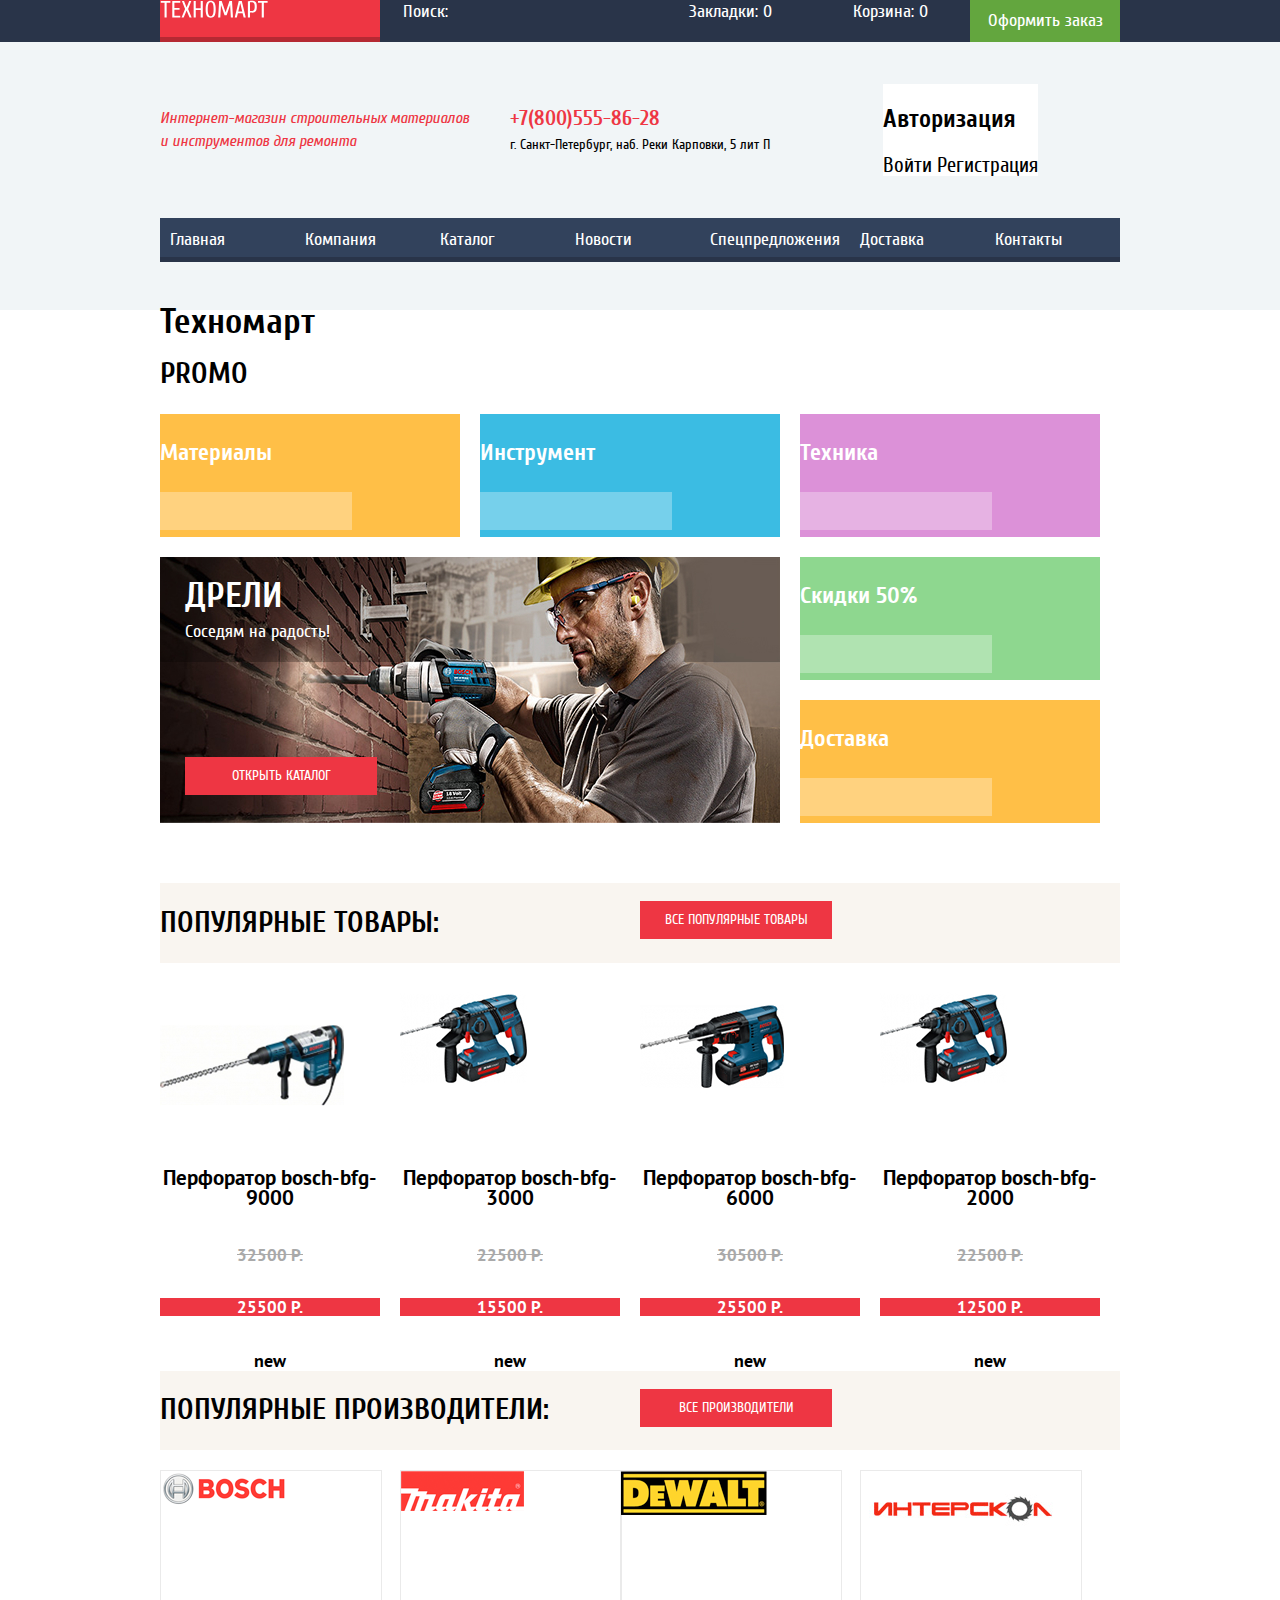
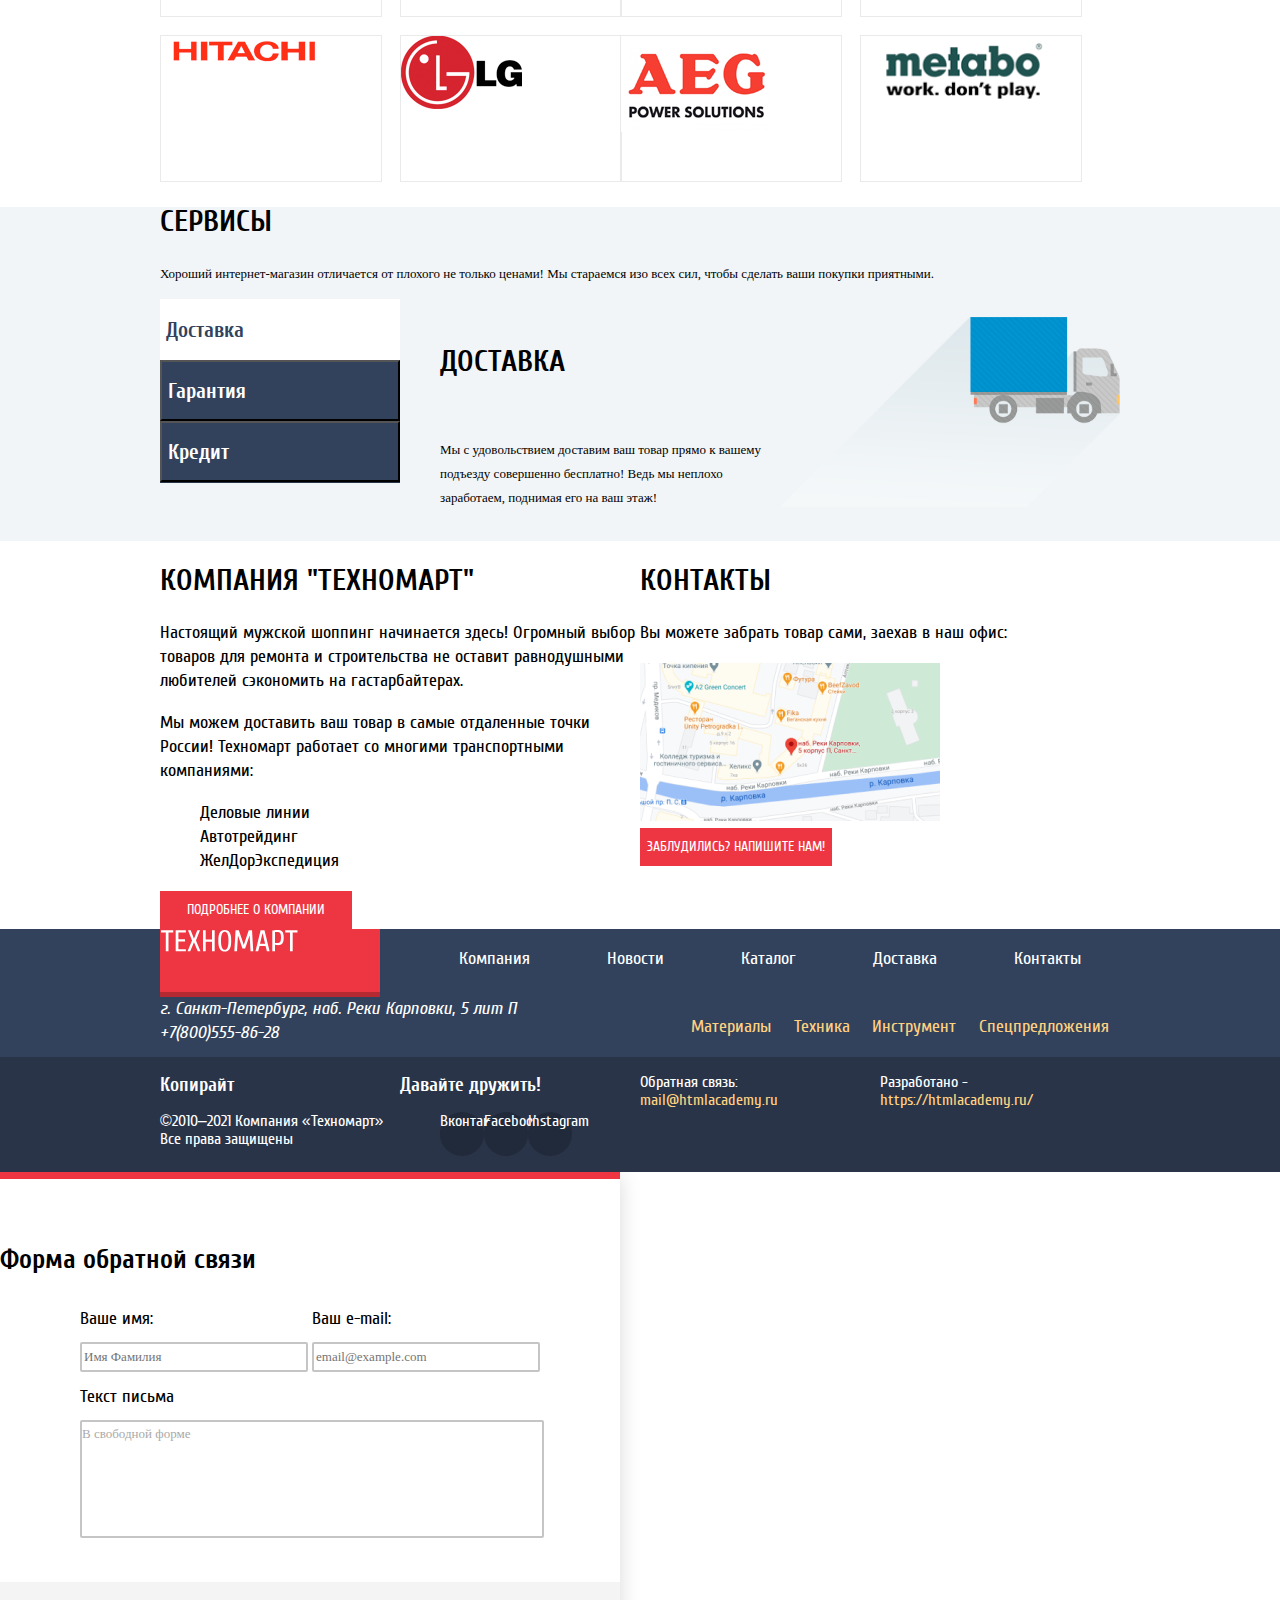
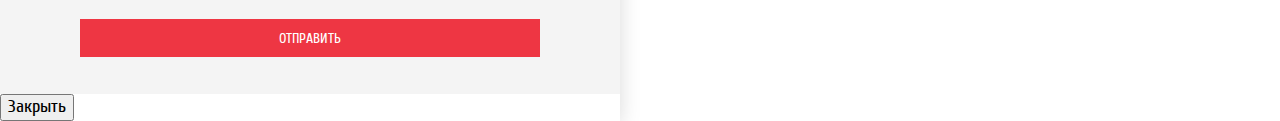
<file: index.html>
<!DOCTYPE html>
<html class="page" lang="ru">

<head>
   <meta charset="utf-8">
   <title>HTML Academy: Техномарт</title>
   <link rel="icon" href="favicon.ico">
   <link href="css/normalize/normalize.css" rel="stylesheet">
   <link href="css/style.css" rel="stylesheet">
</head>

<body>
   <div class="page-body">
      <header class="main-header">
         <div class="main-header-top">
            <div class="container">
               <div class="header-top-grid">
                  <a class="main-header-logo">
                     <img src="img/logo-technomart.svg" width="108" height="18" alt="Логотип техномарта">
                  </a>
                  <form class="main-header-search" action="https://echo.htmlacademy.ru" method="get">
                     <label for="search-field">Поиск:</label>
                     <input class="form-search-field" id="search-field" type="search" name="search">
                  </form>
                  <div class="bookmarks">
                     Закладки: <span>0</span>
                  </div>
                  <div class="basket">
                     Корзина: <span>0</span>
                  </div>
                  <div class="place-order">
                     <a href="blank.html">Оформить заказ</a>
                  </div>
               </div>
            </div>
         </div>
         <div class="main-header-wrapper">
            <div class="container middle-rows">
               <div class="header-middle-grid">
                  <p class="main-header-description">
                     Интернет-магазин строительных материалов и инструментов для ремонта
                  </p>
                  <div class="header-block">
                     <div>
                        <a class="header-telephone" href="tel:+7(800)555-86-28">+7(800)555-86-28</a>
                     </div>
                     <address class="header-adress">г. Санкт-Петербург, наб. Реки Карповки, 5 лит П</address>
                  </div>
                  <section class="header-authorization">
                     <h3>Авторизация</h3>
                     <a class="sign-in" href="blank.html">Войти</a>
                     <a class="sing-up" href="blank.html">Регистрация</a>
                  </section>
               </div>
               <nav class="main-navigation">
                  <ul class="site-navigation">
                     <li><a>Главная</a></li>
                     <li><a href="blank.html">Компания</a></li>
                     <li><a href="catalog.html">Каталог</a></li>
                     <li><a href="blank.html">Новости</a></li>
                     <li><a href="blank.html">Спецпредложения</a></li>
                     <li><a href="blank.html">Доставка</a></li>
                     <li><a href="blank.html">Контакты</a></li>
                  </ul>
               </nav>
            </div>
         </div>
      </header>
      <main>
         <h1 class="container">Техномарт</h1>
         <section class="promo container">
            <h2>Promo</h2>
            <div class="promo-grid">
               <div class="promo-materials">
                  <h3>Материалы</h3>
                  <div class="button promo-button"><a href="blank.html">На любой вкус</a></div>
                  <p>new</p>
               </div>
               <div class="promo-tools">
                  <h3>Инструмент</h3>
                  <div class="button promo-button"><a href="blank.html">На все случаи</a></div>
                  <p>new</p>
               </div>
               <div class="promo-technic">
                  <h3>Техника</h3>
                  <div class="button promo-button"><a href="blank.html">Для стройки</a></div>
                  <p>new</p>
               </div>
               <div class="promo-discount">
                  <h3>Скидки 50%</h3>
                  <div class="button promo-button"><a href="blank.html">На 350 товаров</a></div>
                  <p>new</p>
               </div>
               <div class="promo-delivery">
                  <h3>Доставка</h3>
                  <div class="button promo-button"><a href="blank.html">Бесплатно</a></div>
                  <p>new</p>
               </div>
               <section class="slider">
                  <h2>Слайдер</h2>
                  <ul class="slider-list">
                     <li class="slider-item slider-hidden">
                        <h3>Перфораторы</h3>
                        <p>Настоящие мужские игрушки</p>
                        <img src="img/index-slider/slider-perforator.jpg" width="620" height="266"
                           alt="Рабочий сверлит стену перфоратором">
                     </li>
                     <li class="slider-item">
                        <h3>Дрели</h3>
                        <p>Соседям на радость!</p>
                        <img src="img/index-slider/slider-drill.jpg" width="620" height="266"
                           alt="Рабочий сверлит стену дрелью">
                     </li>
                  </ul>
                  <p>
                     <a class="button button-slider" href="catalog.html">Открыть каталог</a>
                  </p>
               </section>
            </div>
         </section>
         <section class="popular-products container">
            <div class="header-popular">
               <h2>Популярные товары:</h2>
               <p>
                  <a class="button" href="blank.html">Все популярные товары</a>
               </p>
            </div>
            <ul class="popular-products-list">
               <li class="product-list-item">
                  <img src="img/cards/bosch-bfg-9000.jpg" width="184" height="164" alt="Фото bosch-bfg-9000">
                  <a href="blank.html">
                     <h3>Перфоратор bosch-bfg-9000</h3>
                  </a>
                  <p class="item-full-price">32500 P.</p>
                  <p class="item-discount-price">25500 P.</p>
                  <p>new</p>
                  <div class="card-hidden">
                     <button class="button button-buy" type="button">Купить</button>
                     <button class="button button-bookmarks" type="button">В закладки</button>
                  </div>
               </li>
               <li class="product-list-item">
                  <img src="img/cards/bosch-bfg-3000.jpg" width="127" height="112" alt="Фото bosch-bfg-3000">
                  <a href="blank.html">
                     <h3>Перфоратор bosch-bfg-3000</h3>
                  </a>
                  <p class="item-full-price">22500 P.</p>
                  <p class="item-discount-price">15500 P.</p>
                  <p>new</p>
                  <div class="card-hidden">
                     <button class="button button-buy" type="button">Купить</button>
                     <button class="button button-bookmarks" type="button">В закладки</button>
                  </div>
               </li>
               <li class="product-list-item">
                  <img src="img/cards/bosch-bfg-6000.jpg" width="144" height="128" alt="Фото bosch-bfg-6000">
                  <a href="blank.html">
                     <h3>Перфоратор bosch-bfg-6000</h3>
                  </a>
                  <p class="item-full-price">30500 P.</p>
                  <p class="item-discount-price">25500 P.</p>
                  <p>new</p>
                  <div class="card-hidden">
                     <button class="button button-buy" type="button">Купить</button>
                     <button class="button button-bookmarks" type="button">В закладки</button>
                  </div>
               </li>
               <li class="product-list-item">
                  <img src="img/cards/bosch-bfg-2000.jpg" width="127" height="112" alt="Фото bosch-bfg-2000">
                  <a href="blank.html">
                     <h3>Перфоратор bosch-bfg-2000</h3>
                  </a>
                  <p class="item-full-price">22500 P.</p>
                  <p class="item-discount-price">12500 P.</p>
                  <p>new</p>
                  <div class="card-hidden">
                     <button class="button button-buy" type="button">Купить</button>
                     <button class="button button-bookmarks" type="button">В закладки</button>
                  </div>
               </li>
            </ul>
         </section>
         <section class="popular-manufacturer container">
            <div class="header-popular">
               <h2>Популярные производители:</h2>
               <p>
                  <a class="button" href="blank.html">Все производители</a>
               </p>
            </div>
            <ul class="popular-manufacturer-list">
               <li class="manufacturer-list-item">
                  <a href="blank.html">
                     <img src="img/brands-logo/bosch.png" width="126" height="37" alt="Логотип Bosch">
                  </a>
               </li>
               <li class="manufacturer-list-item">
                  <a href="blank.html">
                     <img src="img/brands-logo/Makita.png" width="123" height="40" alt="Логотип Makita">
                  </a>
               </li>
               <li class="manufacturer-list-item">
                  <a href="blank.html">
                     <img src="img/brands-logo/DeWALT.png" width="146" height="44" alt="Логотип Dewalt">
                  </a>
               </li>
               <li class="manufacturer-list-item">
                  <a href="blank.html">
                     <img src="img/brands-logo/interskol.png" width="200" height="76" alt="Логотип Интерскол">
                  </a>
               </li>
               <li class="manufacturer-list-item">
                  <a href="blank.html">
                     <img src="img/brands-logo/Hitachi.png" width="169" height="31" alt="Логотип Hitachi">
                  </a>
               </li>
               <li class="manufacturer-list-item">
                  <a href="blank.html">
                     <img src="img/brands-logo/LG.png" width="121" height="73" alt="Логотип LG">
                  </a>
               </li>
               <li class="manufacturer-list-item">
                  <a href="blank.html">
                     <img src="img/brands-logo/AEG.png" width="151" height="98" alt="Логотип AEG">
                  </a>
               </li>
               <li class="manufacturer-list-item">
                  <a href="blank.html">
                     <img src="img/brands-logo/Metabo.png" width="206" height="73" alt="Логотип Metabo">
                  </a>
               </li>
            </ul>
         </section>
         <section class="services">
            <div class="container">
               <h2>Сервисы</h2>
               <p>Хороший интернет-магазин отличается от плохого не только ценами! Мы стараемся изо всех сил, чтобы сделать
                  ваши покупки приятными.</p>
               <div class="services-menu-grid">
                  <ul class="services-menu">
                     <li class="services-menu-item menu-item-active"><button>Доставка</button></li>
                     <li class="services-menu-item"><button>Гарантия</button></li>
                     <li class="services-menu-item"><button>Кредит</button></li>
                  </ul>
                  <ul class="services-list">
                     <li class="services-list-item service-active">
                        <div class="list-item-grid">
                           <h3>Доставка</h3>
                           <p>Мы с удовольствием доставим ваш товар прямо к вашему подъезду совершенно бесплатно! Ведь мы неплохо
                              заработаем, поднимая его на ваш этаж!</p>
                        </div>
                        <img src="img/services/delivery.png" alt="service-delivery">
                     </li>
                     <li class="services-list-item">
                        <div class="list-item-grid">
                           <h3>Гарантия</h3>
                           <p>Если купленный у нас товар поломается или заискрит, а также в случае пожара, спровоцированного его
                              возгоранием, вы всегда можете быть уверены в нашей гарантии. Мы обменяем сгоревший товар на новый. Дом
                              уж восстановите как-нибудь сами.</p>
                        </div>
                        <img src="img/services/guarantee.png" alt="service-guarantee">
                     </li>
                     <li class="services-list-item">
                        <div class="list-item-grid">
                           <h3>Кредит</h3>
                           <p>Залезть в долговую яму стало проще! Кредитные консультанты придут вам на помощь.</p>
                           <button type="button">Отправить заявку</button>
                        </div>
                        <img src="img/services/credit.png" alt="service-credit">
                     </li>
                  </ul>
               </div>
            </div>
         </section>
         <div class="index-columns container">
            <section class="about-company">
               <h2>Компания "Техномарт"</h2>
               <p>
                  Настоящий мужской шоппинг начинается здесь! Огромный выбор товаров для ремонта и строительства не оставит
                  равнодушными любителей сэкономить на гастарбайтерах.
               </p>
               <p>
                  Мы можем доставить ваш товар в самые отдаленные точки России! Техномарт работает со многими транспортными
                  компаниями:
               </p>
               <ul class="transport-list">
                  <li class="transport-list-item">Деловые линии</li>
                  <li class="transport-list-item">Автотрейдинг</li>
                  <li class="transport-list-item">ЖелДорЭкспедиция</li>
               </ul>
               <div>
                  <a class="button button-about" href="blank.html">Подробнее о компании</a>
               </div>
            </section>
            <section class="contacts">
               <h2>Контакты</h2>
               <p>
                  Вы можете забрать товар сами,
                  заехав в наш офис:
               </p>
               <a href="">
                  <img src="img/map.png" width="300" height="158" alt="Наш офис на карте">
               </a>
               <div>
                  <a class="button button-notify-us" href="blank.html">Заблудились? Напишите нам!</a>
               </div>
            </section>
         </div>
      </main>
      <footer class="main-footer">
         <div class="footer-top">
            <div class="footer-row-1 container">
               <a class="footer-main-logo">
                  <img src="img/logo-technomart-footer.svg" width="138" height="23" alt="Логотип техномарта">
               </a>
               <ul class="footer-navigation list-top">
                  <li><a href="blank.html">Компания</a></li>
                  <li><a href="blank.html">Новости</a></li>
                  <li><a href="catalog.html">Каталог</a></li>
                  <li><a href="blank.html">Доставка</a></li>
                  <li><a href="blank.html">Контакты</a></li>
               </ul>
            </div>
            <div class="footer-row-2 container">
               <address>
                  г. Санкт-Петербург, наб. Реки Карповки, 5 лит П<br>
                  <a href="tel:+7(800)555-86-28">+7(800)555-86-28</a>
               </address>
               <ul class="footer-navigation list-bottom">
                  <li><a href="blank.html">Материалы</a></li>
                  <li><a href="blank.html">Техника</a></li>
                  <li><a href="blank.html">Инструмент</a></li>
                  <li><a href="blank.html">Спецпредложения</a></li>
               </ul>
            </div>
         </div>
         <div class="footer-wrapper">
            <div class="footer-bottom container">
               <section class="copyright">
                  <h3>Копирайт</h3>
                  <p>
                     ©2010–2021 Компания «Техномарт» Все права защищены
                  </p>
               </section>
               <section class="footer-social">
                  <h3>Давайте дружить!</h3>
                  <ul class="social-list">
                     <li>
                        <a class="social-button" href="https://vk.com/htmlacademy" target="_blank">Вконтакте</a>
                     </li>
                     <li>
                        <a class="social-button" href="https://www.facebook.com/htmlacademy/" target="_blank">Facebook</a>
                     </li>
                     <li>
                        <a class="social-button" href="https://www.instagram.com/htmlacademy" target="_blank">Instagram</a>
                     </li>
                  </ul>
               </section>
               <p class="footer-feedback">
                  Обратная связь:<br>
                  <a href="mailto:mail@htmlacademy.ru">mail@htmlacademy.ru</a>
               </p>
               <p class="footer-developed">
                  Разработано -<br>
                  <a href="https://htmlacademy.ru/intensive/htmlcss" target="_blank">https://htmlacademy.ru/</a>
               </p>
            </div>
         </div>
      </footer>
   </div>
   <section class="modal">
      <h2 class="visually-hidden">Форма обратной связи</h2>
      <form action="https://echo.htmlacademy.ru" method="post" class="modal-form">
         <div class="form-top-wrapper">
            <p>
               <label for="name-field">Ваше имя:</label>
               <input id="name-field" type="text" name="name" placeholder="Имя Фамилия">
            </p>
            <p>
               <label for="email-field">Ваш e-mail:</label>
               <input id="email-field" type="text" name="email" placeholder="email@example.com">
            </p>
            <p>
               <label for="letter-field">Текст письма</label>
               <textarea id="letter-field" name="letter">В свободной форме</textarea>
            </p>
         </div>
         <div class="form-bottom-wrapper">
            <p><input type="submit" value="Отправить" class="button"></p>
         </div>
      </form>
      <button type="button">Закрыть</button>
   </section>
</body>

</html>
</file>
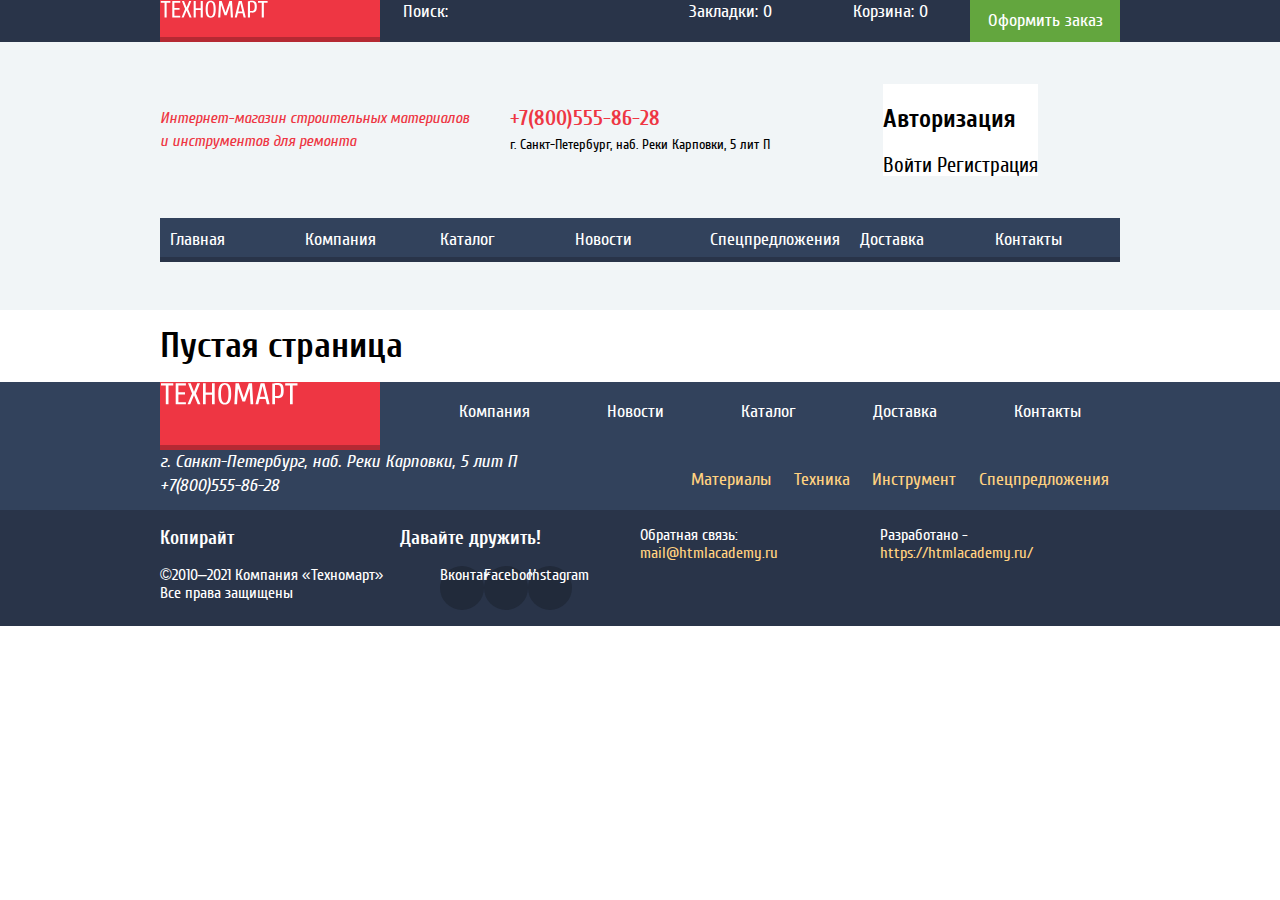
<file: blank.html>
<!DOCTYPE html>
<html lang="ru">

<head>
   <meta charset="utf-8">
   <title>HTML Academy: Техномарт</title>
   <link rel="icon" href="favicon.ico">
   <link href="css/normalize/normalize.css" rel="stylesheet">
   <link href="css/style.css" rel="stylesheet">
</head>

<body class="page-body">
   <header class="main-header">
      <div class="main-header-top">
         <div class="container">
            <div class="header-top-grid">
               <a class="main-header-logo">
                  <img src="img/logo-technomart.svg" width="108" height="18" alt="Логотип техномарта">
               </a>
               <form class="main-header-search" action="https://echo.htmlacademy.ru" method="get">
                  <label for="search-field">Поиск:</label>
                  <input class="form-search-field" id="search-field" type="search" name="search">
               </form>
               <div class="bookmarks">
                  Закладки: <span>0</span>
               </div>
               <div class="basket">
                  Корзина: <span>0</span>
               </div>
               <div class="place-order">
                  <a href="blank.html">Оформить заказ</a>
               </div>
            </div>
         </div>
      </div>
      <div class="main-header-wrapper">
         <div class="container middle-rows">
            <div class="header-middle-grid">
               <p class="main-header-description">
                  Интернет-магазин строительных материалов и инструментов для ремонта
               </p>
               <div class="header-block">
                  <div>
                     <a class="header-telephone" href="tel:+7(800)555-86-28">+7(800)555-86-28</a>
                  </div>
                  <address class="header-adress">г. Санкт-Петербург, наб. Реки Карповки, 5 лит П</address>
               </div>
               <section class="header-authorization">
                  <h3>Авторизация</h3>
                  <a class="sign-in" href="blank.html">Войти</a>
                  <a class="sing-up" href="blank.html">Регистрация</a>
               </section>
            </div>
            <nav class="main-navigation">
               <ul class="site-navigation">
                  <li><a>Главная</a></li>
                  <li><a href="blank.html">Компания</a></li>
                  <li><a href="catalog.html">Каталог</a></li>
                  <li><a href="blank.html">Новости</a></li>
                  <li><a href="blank.html">Спецпредложения</a></li>
                  <li><a href="blank.html">Доставка</a></li>
                  <li><a href="blank.html">Контакты</a></li>
               </ul>
            </nav>
         </div>
      </div>
   </header>
   <main class="container">
      <h1>Пустая страница</h1>
   </main>
   <footer class="main-footer">
      <div class="footer-top">
         <div class="footer-row-1 container">
            <a class="footer-main-logo">
               <img src="img/logo-technomart-footer.svg" width="138" height="23" alt="Логотип техномарта">
            </a>
            <ul class="footer-navigation list-top">
               <li><a href="blank.html">Компания</a></li>
               <li><a href="blank.html">Новости</a></li>
               <li><a href="catalog.html">Каталог</a></li>
               <li><a href="blank.html">Доставка</a></li>
               <li><a href="blank.html">Контакты</a></li>
            </ul>
         </div>
         <div class="footer-row-2 container">
            <address>
               г. Санкт-Петербург, наб. Реки Карповки, 5 лит П<br>
               <a href="tel:+7(800)555-86-28">+7(800)555-86-28</a>
            </address>
            <ul class="footer-navigation list-bottom">
               <li><a href="blank.html">Материалы</a></li>
               <li><a href="blank.html">Техника</a></li>
               <li><a href="blank.html">Инструмент</a></li>
               <li><a href="blank.html">Спецпредложения</a></li>
            </ul>
         </div>
      </div>
      <div class="footer-wrapper">
         <div class="footer-bottom container">
            <section class="copyright">
               <h3>Копирайт</h3>
               <p>
                  ©2010–2021 Компания «Техномарт» Все права защищены
               </p>
            </section>
            <section class="footer-social">
               <h3>Давайте дружить!</h3>
               <ul class="social-list">
                  <li>
                     <a class="social-button" href="https://vk.com/htmlacademy" target="_blank">Вконтакте</a>
                  </li>
                  <li>
                     <a class="social-button" href="https://www.facebook.com/htmlacademy/" target="_blank">Facebook</a>
                  </li>
                  <li>
                     <a class="social-button" href="https://www.instagram.com/htmlacademy" target="_blank">Instagram</a>
                  </li>
               </ul>
            </section>
            <p class="footer-feedback">
               Обратная связь:<br>
               <a href="mailto:mail@htmlacademy.ru">mail@htmlacademy.ru</a>
            </p>
            <p class="footer-developed">
               Разработано -<br>
               <a href="https://htmlacademy.ru/intensive/htmlcss" target="_blank">https://htmlacademy.ru/</a>
            </p>
         </div>
      </div>
   </footer>
</body>

</html>
</file>
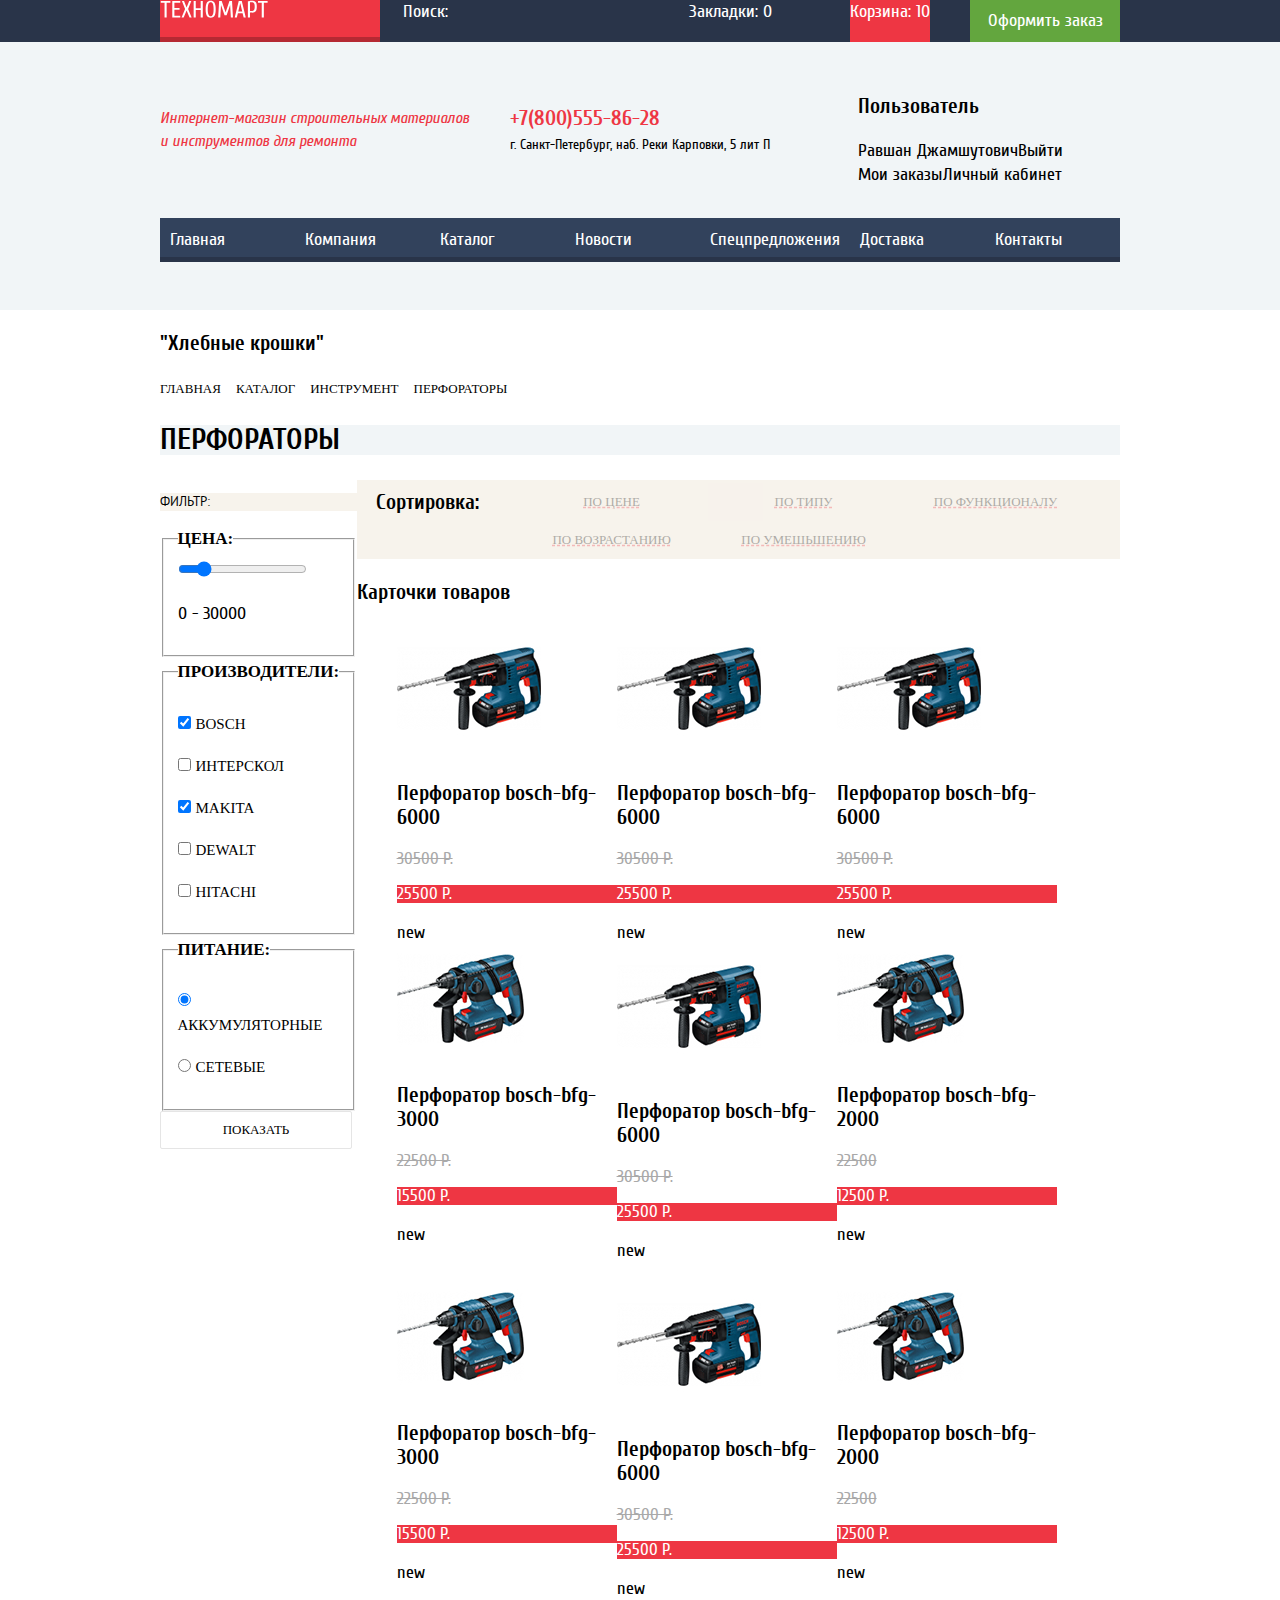
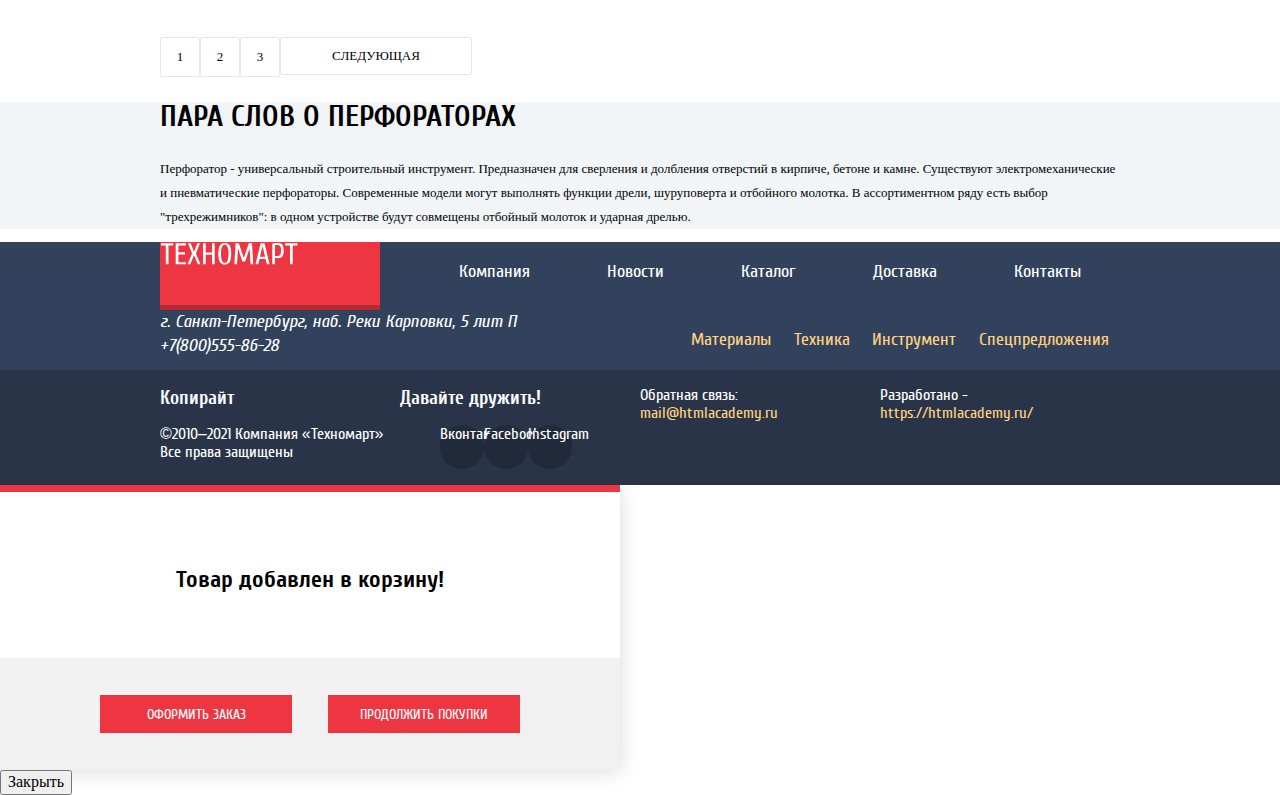
<file: catalog.html>
<!Doctype html>
<html class="page" lang="ru">

<head>
   <meta charset="utf-8">
   <title>HTML Academy: Техномарт, каталог</title>
   <link rel="icon" href="favicon.ico">
   <link href="css/normalize/normalize.css" rel="stylesheet">
   <link href="css/style.css" rel="stylesheet">
</head>

<body>
   <div class="page-body">
      <header class="main-header">
         <div class="main-header-top">
            <div class="container">
               <div class="header-top-grid">
                  <a class="main-header-logo" href="index.html">
                     <img src="img/logo-technomart.svg" width="108" height="18" alt="Логотип техномарта">
                  </a>
                  <form class="main-header-search" action="https://echo.htmlacademy.ru" method="get">
                     <label for="search-field">Поиск:</label>
                     <input class="form-search-field" id="search-field" type="search" name="search">
                  </form>
                  <div class="bookmarks">
                     Закладки: <span>0</span>
                  </div>
                  <div class="basket catalog-basket">
                     Корзина: <span>10</span>
                  </div>
                  <div class="place-order">
                     <a href="blank.html">Оформить заказ</a>
                  </div>
               </div>
            </div>
         </div>
         <div class="main-header-wrapper">
            <div class="container middle-rows">
               <div class="header-middle-grid">
                  <p class="main-header-description">
                     Интернет-магазин строительных материалов и инструментов для ремонта
                  </p>
                  <div class="header-block">
                     <div>
                        <a class="header-telephone" href="tel:+7(800)555-86-28">+7(800)555-86-28</a>
                     </div>
                     <address class="header-adress">г. Санкт-Петербург, наб. Реки Карповки, 5 лит П</address>
                  </div>
                  <section class="user-info">
                     <h3>Пользователь</h3>
                     <div class="header-user-block">
                        <div class="user-name">Равшан Джамшутович</div>
                        <a class="user-logout" href="blank.html">Выйти</a>
                     </div>
                     <ul class="user-link-list">
                        <li ><a href="blank.html">Мои заказы</a></li>
                        <li><a href="blank.html">Личный кабинет</a></li>
                     </ul>
                  </section>
               </div>
               <nav class="main-navigation">
                  <ul class="site-navigation">
                     <li><a href="index.html">Главная</a></li>
                     <li><a href="blank.html">Компания</a></li>
                     <li><a>Каталог</a></li>
                     <li><a href="blank.html">Новости</a></li>
                     <li><a href="blank.html">Спецпредложения</a></li>
                     <li><a href="blank.html">Доставка</a></li>
                     <li><a href="blank.html">Контакты</a></li>
                  </ul>
               </nav>
            </div>
         </div>
      </header>
      <main>
         <section class="breadcrumbs container">
            <h3>"Хлебные крошки"</h3>
            <ul class="breadcrumbs-list">
               <li><a href="index.html">Главная</a></li>
               <li><a>Каталог</a></li>
               <li><a href="blank.html">Инструмент</a></li>
               <li><a href="blank.html">Перфораторы</a></li>
            </ul>
         </section>
         <div class="catalog-category container">
            <h2>Перфораторы</h2>
         </div>
         <div class="catalog-columns container">
            <div class="catalog-column-right">
               <section class="catalog-sorting">
                  <h3>Сортировка:</h3>
                  <ul class="sorting-list">
                     <li>
                        <button class="button sorting-button" type="button">По цене</button>
                     </li>
                     <li>
                        <button class="button sorting-button" type="button">По типу</button>
                     </li>
                     <li>
                        <button class="button sorting-button" type="button">По функционалу</button>
                     </li>
                     <li>
                        <button class="button sorting-button" type="button">По возрастанию</button>
                     </li>
                     <li>
                        <button class="button sorting-button" type="button">По умешьшению</button>
                     </li>
                  </ul>
               </section>
               <section class="catalog-cards">
                  <h3>Карточки товаров</h3>
                  <ul class="cards-list">
                     <li class="cards-item">
                        <img src="img/cards/bosch-bfg-6000.jpg" width="144" height="128" alt="Фото bosch-bfg-6000">
                        <a href="blank.html">
                           <h3>Перфоратор bosch-bfg-6000</h3>
                        </a>
                        <p class="item-full-price">30500 P.</p>
                        <p class="item-discount-price">25500 P.</p>
                        <p>new</p>
                        <div class="card-hidden">
                           <button class="button button-buy" type="button">Купить</button>
                           <button class="button button-bookmarks" type="button">В закладки</button>
                        </div>
                     </li>
                     <li class="cards-item">
                        <img src="img/cards/bosch-bfg-6000.jpg" width="144" height="128" alt="Фото bosch-bfg-6000">
                        <a href="blank.html">
                           <h3>Перфоратор bosch-bfg-6000</h3>
                        </a>
                        <p class="item-full-price">30500 P.</p>
                        <p class="item-discount-price">25500 P.</p>
                        <p>new</p>
                        <div class="card-hidden">
                           <button class="button button-buy" type="button">Купить</button>
                           <button class="button button-bookmarks" type="button">В закладки</button>
                        </div>
                     </li>
                     <li class="cards-item">
                        <img src="img/cards/bosch-bfg-6000.jpg" width="144" height="128" alt="Фото bosch-bfg-6000">
                        <a href="blank.html">
                           <h3>Перфоратор bosch-bfg-6000</h3>
                        </a>
                        <p class="item-full-price">30500 P.</p>
                        <p class="item-discount-price">25500 P.</p>
                        <p>new</p>
                        <div class="card-hidden">
                           <button class="button button-buy" type="button">Купить</button>
                           <button class="button button-bookmarks" type="button">В закладки</button>
                        </div>
                     </li>
                     <li class="cards-item">
                        <img src="img/cards/bosch-bfg-3000.jpg" width="127" height="112" alt="Фото bosch-bfg-3000">
                        <a href="blank.html">
                           <h3>Перфоратор bosch-bfg-3000</h3>
                        </a>
                        <p class="item-full-price">22500 P.</p>
                        <p class="item-discount-price">15500 P.</p>
                        <p>new</p>
                        <div class="card-hidden">
                           <button class="button button-buy" type="button">Купить</button>
                           <button class="button button-bookmarks" type="button">В закладки</button>
                        </div>
                     </li>
                     <li class="cards-item">
                        <img src="img/cards/bosch-bfg-6000.jpg" width="144" height="128" alt="Фото bosch-bfg-6000">
                        <a href="blank.html">
                           <h3>Перфоратор bosch-bfg-6000</h3>
                        </a>
                        <p class="item-full-price">30500 P.</p>
                        <p class="item-discount-price">25500 P.</p>
                        <p>new</p>
                        <div class="card-hidden">
                           <button class="button button-buy" type="button">Купить</button>
                           <button class="button button-bookmarks" type="button">В закладки</button>
                        </div>
                     </li>
                     <li class="cards-item">
                        <img src="img/cards/bosch-bfg-2000.jpg" width="127" height="112" alt="Фото bosch-bfg-2000">
                        <a href="blank.html">
                           <h3>Перфоратор bosch-bfg-2000</h3>
                        </a>
                        <p class="item-full-price">22500</p>
                        <p class="item-discount-price">12500 P.</p>
                        <p>new</p>
                        <div class="card-hidden">
                           <button class="button button-buy" type="button">Купить</button>
                           <button class="button button-bookmarks" type="button">В закладки</button>
                        </div>
                     </li>
                     <li class="cards-item">
                        <img src="img/cards/bosch-bfg-3000.jpg" width="127" height="112" alt="Фото bosch-bfg-3000">
                        <a href="blank.html">
                           <h3>Перфоратор bosch-bfg-3000</h3>
                        </a>
                        <p class="item-full-price">22500 P.</p>
                        <p class="item-discount-price">15500 P.</p>
                        <p>new</p>
                        <div class="card-hidden">
                           <button class="button button-buy" type="button">Купить</button>
                           <button class="button button-bookmarks" type="button">В закладки</button>
                        </div>
                     </li>
                     <li class="cards-item">
                        <img src="img/cards/bosch-bfg-6000.jpg" width="144" height="128" alt="Фото bosch-bfg-6000">
                        <a href="blank.html">
                           <h3>Перфоратор bosch-bfg-6000</h3>
                        </a>
                        <p class="item-full-price">30500 P.</p>
                        <p class="item-discount-price">25500 P.</p>
                        <p>new</p>
                        <div class="card-hidden">
                           <button class="button button-buy" type="button">Купить</button>
                           <button class="button button-bookmarks" type="button">В закладки</button>
                        </div>
                     </li>
                     <li class="cards-item">
                        <img src="img/cards/bosch-bfg-2000.jpg" width="127" height="112" alt="Фото bosch-bfg-2000">
                        <a href="blank.html">
                           <h3>Перфоратор bosch-bfg-2000</h3>
                        </a>
                        <p class="item-full-price">22500</p>
                        <p class="item-discount-price">12500 P.</p>
                        <p>new</p>
                        <div class="card-hidden">
                           <button class="button button-buy" type="button">Купить</button>
                           <button class="button button-bookmarks" type="button">В закладки</button>
                        </div>
                     </li>
                  </ul>
               </section>
            </div>
            <div class="catalog-column-left">
               <section class="catalog-filter">
                  <h3>Фильтр:</h3>
                  <form class="filter-form" action="https://echo.htmlacademy.ru" method="get">
                     <fieldset class="filter-price">
                        <legend class="filter-parameter">Цена:</legend>
                        <input type="range" id="price-field" name="filter-price" min="0" max="30000" step="1" value="5000">
                        <p class="filter-price-range">
                           <label for="price-field">0 - 30000</label>
                        </p>
                     </fieldset>
                     <fieldset class="filter-manufacturer">
                        <legend class="filter-parameter">Производители:</legend>
                        <p class="filter-item">
                           <input type="checkbox" id="manufacturer-bosch-field" name="filter-manufacturer-bosch" checked>
                           <label for="manufacturer-bosch-field">bosch</label>
                        </p>
                        <p class="filter-item">
                           <input type="checkbox" id="manufacturer-интерскол-field" name="filter-manufacturer-интерскол">
                           <label for="manufacturer-интерскол-field">интерскол</label>
                        </p>
                        <p class="filter-item">
                           <input type="checkbox" id="manufacturer-makita-field" name="filter-manufacturer-makita" checked>
                           <label for="manufacturer-makita-field">makita</label>
                        </p>
                        <p class="filter-item">
                           <input type="checkbox" id="manufacturer-dewalt-field" name="filter-manufacturer-dewalt">
                           <label for="manufacturer-dewalt-field">dewalt</label>
                        </p>
                        <p class="filter-item">
                           <input type="checkbox" id="manufacturer-hitachi-field" name="filter-manufacturer-hitachi">
                           <label for="manufacturer-hitachi-field">hitachi</label>
                        </p>
                     </fieldset>
                     <fieldset class="filter-power-type">
                        <legend class="filter-parameter">Питание:</legend>
                        <p class="filter-item">
                           <input type="radio" id="battery-type-field" name="filter-power-type" value="battery" checked>
                           <label for="battery-type-field">Аккумуляторные</label>
                        </p>
                        <p class="filter-item">
                           <input type="radio" id="network-type-field" name="filter-power-type" value="network">
                           <label for="network-type-field">Сетевые</label>
                        </p>
                     </fieldset>
                     <button class="button filter-button" type="submit">Показать</button>
                  </form>
               </section>
            </div>
         </div>
         <div class="catalog-pagination-block container">
            <ul class="pagination-list">
               <li class="pagination-item"><a href="">1</a></li>
               <li class="pagination-item"><a href="blank.html">2</a></li>
               <li class="pagination-item"><a href="blank.html">3</a></li>
            </ul>
            <button class="button pagination-button" type="button">Следующая</button>
         </div>
         <div class="about-tools-wrapper">
            <section class="about-tools container">
               <h2>Пара слов о перфораторах</h2>
               <p>Перфоратор - универсальный строительный инструмент. Предназначен для сверления и долбления отверстий в
                  кирпиче,
                  бетоне и камне. Существуют электромеханические и пневматические перфораторы. Современные модели могут
                  выполнять
                  функции дрели, шуруповерта и отбойного молотка. В ассортиментном ряду есть выбор "трехрежимников": в одном
                  устройстве будут совмещены отбойный молоток и ударная дрелью.</p>
            </section>
         </div>
      </main>
      <footer class="main-footer">
         <div class="footer-top">
            <div class="footer-row-1 container">
               <a class="footer-main-logo">
                  <img src="img/logo-technomart-footer.svg" width="138" height="23" alt="Логотип техномарта">
               </a>
               <ul class="footer-navigation list-top">
                  <li><a href="blank.html">Компания</a></li>
                  <li><a href="blank.html">Новости</a></li>
                  <li><a href="catalog.html">Каталог</a></li>
                  <li><a href="blank.html">Доставка</a></li>
                  <li><a href="blank.html">Контакты</a></li>
               </ul>
            </div>
            <div class="footer-row-2 container">
               <address>
                  г. Санкт-Петербург, наб. Реки Карповки, 5 лит П<br>
                  <a href="tel:+7(800)555-86-28">+7(800)555-86-28</a>
               </address>
               <ul class="footer-navigation list-bottom">
                  <li><a href="blank.html">Материалы</a></li>
                  <li><a href="blank.html">Техника</a></li>
                  <li><a href="blank.html">Инструмент</a></li>
                  <li><a href="blank.html">Спецпредложения</a></li>
               </ul>
            </div>
         </div>
         <div class="footer-wrapper">
            <div class="footer-bottom container">
               <section class="copyright">
                  <h3>Копирайт</h3>
                  <p>
                     ©2010–2021 Компания «Техномарт» Все права защищены
                  </p>
               </section>
               <section class="footer-social">
                  <h3>Давайте дружить!</h3>
                  <ul class="social-list">
                     <li>
                        <a class="social-button" href="https://vk.com/htmlacademy" target="_blank">Вконтакте</a>
                     </li>
                     <li>
                        <a class="social-button" href="https://www.facebook.com/htmlacademy/" target="_blank">Facebook</a>
                     </li>
                     <li>
                        <a class="social-button" href="https://www.instagram.com/htmlacademy" target="_blank">Instagram</a>
                     </li>
                  </ul>
               </section>
               <p class="footer-feedback">
                  Обратная связь:<br>
                  <a href="mailto:mail@htmlacademy.ru">mail@htmlacademy.ru</a>
               </p>
               <p class="footer-developed">
                  Разработано -<br>
                  <a href="https://htmlacademy.ru/intensive/htmlcss" target="_blank">https://htmlacademy.ru/</a>
               </p>
            </div>
         </div>
      </footer>
   </div>
   <section class="modal-busket">
      <h3>Товар добавлен в корзину!</h3>
      <div class="modal-busket-wrapper">
         <button type="button" class="button">Оформить заказ</button>
         <button type="button" class="button">Продолжить покупки</button>
      </div>
      <button type="button">Закрыть</button>
   </section>
</body>
</html>
</file>
<file: css/style.css>
/***************************** Fonts ***************************/

@font-face {
   font-family: "Cuprum";
   src: url("../fonts/cuprum.woff2") format("woff2"), url("../fonts/cuprum.woff") format("woff");
   font-weight: 400;
   font-style: normal;
}

@font-face {
   font-family: "Cuprum";
   src: url("../fonts/cuprumbold.woff2") format("woff2"), url("../fonts/cuprumbold.woff") format("woff");
   font-weight: 700;
   font-style: normal;
}

@font-face {
   font-family: "Cuprum";
   src: url("../fonts/cuprumbolditalic.woff2") format("woff2"), url("../fonts/cuprumbolditalic.woff") format("woff");
   font-weight: 700;
   font-style: italic;
}

@font-face {
   font-family: "Cuprum";
   src: url("../fonts/cuprumitalic.woff2") format("woff2"), url("../fonts/cuprumitalic.woff") format("woff");
   font-weight: 400;
   font-style: italic;
}

@font-face {
   font-family: "PTSans";
   src: url("../fonts/ptsans.woff2") format("woff2"), url("../fonts/ptsans.woff") format("woff");
   font-weight: 400;
   font-style: normal;
}

@font-face {
   font-family: "PTSans";
   src: url("../fonts/ptsansbold.woff2") format("woff2"), url("../fonts/ptsansbold.woff") format("woff");
   font-weight: 700;
   font-style: normal;
}

/************************** Variables *************************/

:root {
   --basic-red: #EE3643;
   --basic-green: #63A63E;
   --basic-grey: #3D546F;
   --basic-greylight: #C5C5C5;
   --basic-background: #F1F5F7;
   --basic-ligthbraun: #F9F5F0;
   --white: #FFFFFF;
   --special-yellow: #FFBF47;
   --special-blue: #3BBCE3;
   --special-lilac: #DC91D8;
   --special-greenlight: #8ED78F;
   --special-yellowlight: #FFD180;
   --success: #5FBB2D;
   --error: #BA2732;
   --black: #000000;
}

/**************************** Global ***************************/


.page-body {
   min-width: 960px;
   margin: 0;
   padding: 0;
   font-family: "Cuprum", Arial, sans-serif;
   font-size: 18px;
   line-height: 24px;
   font-weight: 400;
   color: var(--black);
   background-color: var(--white);
   min-height: 100%;
   display: grid;
   grid-template-rows: min-content 1fr min-content;
   align-content: start;
}

.container {
   margin: 0 auto;
   width: 960px;
}

.page-body img {
   max-width: 100%;
   height: auto;
}

.page-body a {
   text-decoration: none;
}

.page-body h2 {
   font-size: 30px;
   line-height: 30px;
   align-items: center;
   text-transform: uppercase;
}

.page-body ul {
   list-style: none;
}

.page {
   height: 100%;
}

/*************************** HEADER *************************/

.main-header-top {
   color: var(--white);
   background-color: #293449;
}

.header-top-grid {
   display: grid;
   grid-template-columns: 220px 271px 1fr 1fr 150px;
   justify-items: center;
}

.main-header-logo {
   display: block;
   background-color: var(--basic-red);
   width: 220px;
   box-shadow: inset 0px -5px 0px rgba(0, 0, 0, 0.24);
}

.place-order {
   background-color: var(--basic-green);
   width: 150px;
   height: 42px;
   line-height: 42px;
   text-align: center;
}

.place-order a {
   color: var(--white);
}

.main-header-wrapper {
   background-color: var(--basic-background);
   min-height: 268px;
}

.main-header-description {
   color: var(--basic-red);
   font-style: italic;
   font-size: 16px;
   line-height: 23px;
}

.header-telephone {
   color: var(--basic-red);
   font-weight: bold;
   font-size: 21px;
   line-height: 30px;
}

.header-adress {
   font-size: 14px;
   line-height: 24px;
   font-style: normal;
}

.header-authorization {
   background-color: var(--white);
   font-size: 21px;
   line-height: 21px;
}

.header-authorization a {
   color: var(--black);
}

.header-middle-grid {
   display: grid;
   grid-template-columns: 1fr 1fr 1fr;
   justify-items: center;
   align-items: center;
}

.middle-rows {
   display: grid;
   grid-template-rows: 1fr min-content;
   min-height: 220px;
}

.main-navigation {
   background: #32425C;
   box-shadow: inset 0px -5px 0px #293449;
}

.site-navigation {
   list-style: none;
   margin: 0;
   padding: 0;
   display: grid;
   grid-template-columns: repeat(7, 1fr);
   justify-items: stretch;
   align-items: center;
}

.site-navigation a {
   display: block;
   color: var(--white);
   padding: 10px;
}

.form-search-field {
   background-color: inherit;
   border: none;
}

.form-search-field:hover,
.bookmarks:hover,
.basket:hover {
   opacity: 1;
}

.catalog-basket {
   background-color: #EE3643;
}

.bookmarks:active,
.basket:active {
   background-color: #161D29;
   color: var(--white);
   opacity: 0.5;
}

.place-order:hover {
   background-color: var(--success);
}

.place-order:active a {
   opacity: 0.5;
}

.form-search-field:focus {
   background-color: var(--white);
}

.sing-up:hover,
.sign-in:hover {
   color: var(--basic-red);
}

.sing-up:active,
.sign-in:active {
   color: var(--basic-greylight);
}

.site-navigation li:hover {
   background: #293449;
   box-shadow: inset 0px -5px 0px #293449;
}

.site-navigation a:active {
   background: #1D2739;
   box-shadow: inset 0px -5px 0px #293449;
   opacity: 0.5;
}

/* user-info */

.user-info a {
   color: var(--black);
}

.user-name h3 {
   font-size: 21px;
   line-height: 21px;
   background-color: var(--white);
}

.header-user-block {
   display: flex;
   justify-content: space-around;
}

.user-link-list {
   display: flex;
   justify-content: space-around;
   margin: 0;
   padding: 0;
}
.user-link-list a:hover {
   color: var(--basic-red);
   text-decoration: none;
}

.user-name:active,
.user-link-list a:active {
   color: var(--basic-greylight);
}

/**************************** MAIN **************************/

/* Promo */

.promo {
   margin-bottom: 60px;
}

.promo-grid {
   color: var(--white);
   display: grid;
   grid-template-columns: 300px 300px 300px;
   grid-template-rows: 123px 123px 123px;
   gap: 20px;
}

.promo h3 {
   font-size: 24px;
   line-height: 30px;
   font-weight: bold;
}

.promo-materials {
   background-color: var(--special-yellow);
}

.promo-tools {
   background-color: var(--special-blue);
}

.promo-technic {
   background-color: var(--special-lilac);
}

.promo-discount {
   background-color: var(--special-greenlight);
}

.promo-delivery {
   background-color: var(--special-yellow);
}

.button {
   display: block;
   width: 192px;
   height: 38px;
   text-align: center;
   color: var(--white);
   font-size: 14px;
   line-height: 38px;
   text-transform: uppercase;
   background-color: var(--basic-red);
   text-decoration: none;
   border: none;
}

.promo-button {
   background-color: var(--white);
   opacity: 0.3;
}

.promo a {
   color: var(--white);
}

.promo-button:hover {
   background-color: #C5C5C5;
   mix-blend-mode: normal;
   opacity: 0.3;
}

.promo-button:active {
   background: #A9A9A9;
   mix-blend-mode: normal;
   opacity: 0.3;
}

/* Slider */

.slider {
   width: 620px;
   height: 266px;
   color: var(--white);
   background-color: var(--basic-greylight);
   grid-column: 1 / 3;
   grid-row: 2 / 4;
   position: relative;
}

.slider h3 {
   position: relative;
   font-size: 36px;
   line-height: 36px;
   text-transform: uppercase;
   font-weight: bold;
   top: -70px;
   left: -15px;
   z-index: 2;
}

.slider p {
   position: relative;
   top: -100px;
   left: -15px;
   z-index: 2;
}

.slider img {
   position: absolute;
   top: 0px;
   left: 0px;
   z-index: 1;
}

.slider .button-slider {
   position: relative;
   z-index: 2;
   top: 95px;
   left: 40px;
}

.slider-list {
   list-style: none;
}

.slider-hidden {
   display: none;
}

/* Popular products */

.popular-products {
   margin-bottom: 70px;
}

.header-popular {
   background-color: var(--basic-ligthbraun);
   display: grid;
   grid-template-columns: 1fr 1fr;
   margin-bottom: 20px;
}

.header-popular h2 {
   justify-self: start;
}

.header-popular p {
   justify-content: end;
}

.popular-products-list {
   margin: 0;
   padding: 0;
   font-family: PTSans;
   font-style: normal;
   font-weight: 700;
   font-size: 18px;
   line-height: 20px;
   text-align: center;
   display: grid;
   grid-template-columns: 220px 220px 220px 220px;
   height: 318px;
   gap: 20px;
   align-items: stretch;
}

.product-list-item {
   display: grid;
   grid-template-rows: 1fr min-content min-content min-content min-content;
}

.popular-products-list h3,
.cards-item h3 {
   color: var(--black);
}

.item-full-price, .item-discount-price {
   font-size: 17px;
   line-height: 18px;
}

.item-full-price {
   color: #A9A9A9;
   text-decoration-line: line-through;
}

.item-discount-price {
   color: var(--white);
   background-color: var(--basic-red);
}

.button-buy {
   color: var(--white);
   width: 135px;
   height: 38px;
   line-height: 38px;
   text-align: center;
   background-color: var(--basic-green);
   box-shadow: inset 0px -3px 0px #367315;
   border-radius: 2px;
}

.button-bookmarks {
   width: 135px;
   height: 38px;
   text-align: center;
   line-height: 32px;
   background-color: var(--white);
   border: 3px solid #63A63E;
   box-sizing: border-box;
   border-radius: 2px;
   color: #32425C;
   -webkit-text-stroke: 0.7px #000000;
   text-shadow: 0px 4px 4px rgba(0, 0, 0, 0.25);
}

.card-hidden {
   display: none;
}

.card-hidden:hover {
   display: block;
}

.button-buy:hover {
   background-color: var(--success);
}

.button-buy:active {
   background-color: #518534;
}

.button-bookmarks:hover {
   border-color: #32425C;
}

.button-bookmarks:active {
   -webkit-text-stroke: 0.7px #D8D8D8;
   border-color: var(--basic-greylight);
}

/* Popular manufacturer */

.popular-manufacturer-list {
   margin: 0;
   padding: 0;
   display: grid;
   grid-template-columns: 220px 200px 220px 220px;
   grid-template-rows: 145px;
   gap: 20px;
}

.manufacturer-list-item {
   display: block;
   width: 220px;
   height: 145px;
   border: 1px solid #EAEAEA;
}

.manufacturer-list-item:hover {
   filter: drop-shadow(0px 4px 20px rgba(0, 0, 0, 0.15));
}

.manufacturer-list-item:active {
   filter: drop-shadow(0px 4px 20px rgba(0, 0, 0, 0.15));
   opacity: 0.5;
}

/* Services */

.services {
   background-color: var(--basic-background);
}

.services h3 {
   font-size: 30px;
   line-height: 30px;
   height: 61px;
   text-transform: uppercase;
}

.services p,
.about-company p
.contacts p {
   font-family: PT Sans;
   font-style: normal;
   font-weight: normal;
   font-size: 13px;
   line-height: 24px;
}

.services-menu-grid {
   display: grid;
   grid-template-columns: min-content 1fr 1fr;
}

.services-menu {
   margin: 0;
   padding: 0;
}

.services-menu li {
   box-shadow: 0px 1px 0px #293449, inset 0px 1px 0px #405069;
}

.services-menu button {
   color: var(--white);
   background-color: #32425C;
   width: 240px;
   height: 61px;
   font-family: Cuprum;
   font-style: normal;
   font-weight: bold;
   font-size: 21px;
   line-height: 30px;
   display: flex;
   align-items: center;
}

.menu-item-active button {
   background-color: var(--white);
   color: #32425C;
   border: none;
}

.services-list {
   grid-column: 2 / -1;
}

.services-list-item {
   display: grid;
   grid-template-columns: 1fr 1fr;
}

.services-list-item {
   display: none;
}

.service-active {
   display: grid;
}

/* Index-columns */

.index-columns {
   display: grid;
   grid-template-columns: 1fr 1fr;
}

/* About company */

.transport-list {
   list-style: none;
}

/* Contacts */

/* Breadcrumbs */

.breadcrumbs-list {
   display: flex;
   margin: 0;
   padding: 0;
}

.breadcrumbs-list li {
   margin-right: 15px;
}

.breadcrumbs a {
   font-family: PT Sans;
   color: var(--black);
   font-size: 13px;
   line-height: 18px;
   text-transform: uppercase;
}

/* Catalog-category */

.catalog-category {
   background-color: #F1F5F7;
}

/* Catalog columns */

.catalog-columns {
   display: grid;
   grid-template-columns: min-content 1fr;
}

.catalog-column-right {
   order: 2;
}

/*Catalog cards */

.cards-list {
   display: grid;
   grid-template-columns: 220px 220px 220px;
   grid-template-rows: 318px;
}

/* Catalog-sorting */

.catalog-sorting {
   display: flex;
}

.catalog-sorting h3 {
   margin: 0;
   padding-top: 10px;
   padding-right: 19px;
   padding-bottom: 10px;
   padding-left: 19px;
   width: 81px;
}

.sorting-list {
   margin: 0;
   padding-top: 3px;
   display: flex;
   flex-wrap: wrap;
}

.catalog-sorting,
.sorting-button {
   background-color: #F7F3EC;
}
.sorting-list button {
   font-family: PT Sans;
   color: var(--black);
   font-size: 13px;
   line-height: 18px;
   text-transform: uppercase;
   opacity: 0.3;
   text-decoration: underline;
   text-decoration-style: dashed;
   text-decoration-color: var(--basic-red);
}

.sorting-list button:hover {
   text-decoration-style: solid;
   opacity: 1;
}

.sorting-list button:active {
   text-decoration: none;
   color: var(--basic-red);
}

/* Catalog-filter */

.catalog-filter h3 {
   font-family: PTSans;
   font-size: 13px;
   line-height: 18px;
   font-weight: 400;
   text-transform: uppercase;
   background-color: #F7F3EC;
}

.filter-parameter {
   font-family: PT Sans;
   font-style: normal;
   font-weight: 700;
   font-size: 17px;
   line-height: 30px;
   text-transform: uppercase;
}

.filter-item label {
   font-family: PT Sans;
   font-style: normal;
   font-weight: normal;
   font-size: 15px;
   line-height: 19px;
   text-transform: uppercase;
}

.filter-button,
.pagination-list a,
.pagination-button {
   background-color: var(--white);
   border: 1px solid #E5E5E5;
   border-radius: 2px;
   font-family: PT Sans;
   font-style: normal;
   font-weight: normal;
   font-size: 13px;
   line-height: 18px;
   color: var(--black);
}

/* Catalog-pagination */

.pagination-list {
   margin: 0;
   padding: 0;
   display: flex;
}

.catalog-pagination-block {
   display: flex;
}

.pagination-list a {
   display: block;
   width: 38px;
   height: 38px;
   text-align: center;
   line-height: 38px;
}

.pagination-item a:hover,
.pagination-button:hover {
   border-color: #C5C5C5;
}

.pagination-item a:active,
.pagination-button:active {
   border-color: var(--basic-red);
}

/* Catalog-about-tools */

.about-tools-wrapper {
   background-color: #F1F5F7;
}

.about-tools p {
   font-family: PT Sans;
   font-style: normal;
   font-weight: normal;
   font-size: 13px;
   line-height: 24px;
}

/************************** Footer **************************/

.main-footer, .main-footer a {
   color: var(--white);
}

.footer-main-logo {
   display: block;
   width: 220px;
   height: 68px;
   background: #EE3643;
   box-shadow: inset 0px -5px 0px rgba(0, 0, 0, 0.24);
}

.footer-top {
   background-color: #32425C;
}

.footer-wrapper {
   background-color: #293449;
   font-size: 16px;
   line-height: 18px;
}

.list-bottom a,
.footer-developed a,
.footer-feedback a {
   color: var(--special-yellowlight);
}

.footer-social a {
   display: block;
   width: 44px;
   height: 44px;
   border-radius: 50%;
   background-color: #212A3A;
}

.footer-navigation a:hover {
   text-decoration: underline;
}

.list-top a:active {
   color: #F1F5F7;
   opacity: 0.5;
   text-decoration: none;
}

.list-bottom a:active {
   color: #FFD180;
   opacity: 0.5;
   text-decoration: none;
}

.footer-social a:hover,
.footer-social a:hover,
.footer-social a:active,
.footer-social a:active {
   background-color: #EE3643;
}

.footer-feedback a:hover,
.footer-developed a:hover {
   color: #FFD180;
   text-decoration: underline;
}

.footer-feedback a:active,
.footer-developed a:active {
   color: #EE3643;
   text-decoration: none;
}

.footer-row-1 {
   display: grid;
   grid-template-columns: min-content 1fr;
}

.list-top {
   display: flex;
   justify-content: space-around;
}

.footer-row-2 {
   display: grid;
   grid-template-columns: 1fr 1fr;
}

.list-bottom {
   display: flex;
   justify-content: space-around;
}

.footer-bottom {
   display: grid;
   grid-template-columns: 1fr 1fr 1fr 1fr;
}

.social-list {
   display: flex;
}

/****************** Modal window *********************/

.modal {
   font-family: Cuprum;
   font-style: normal;
   font-weight: normal;
   font-size: 18px;
   line-height: 24px;
   width: 620px;
   min-height: 430px;
   box-sizing: border-box;
   padding-top: 46px;
   border-top: 7px solid var(--basic-red);
   box-shadow: 0px 4px 20px rgba(0, 0, 0, 0.15);
}

.modal p {
   margin: 0;
   padding: 0;
}

.form-top-wrapper {
   display: flex;
   flex-wrap: wrap;
   justify-content: space-between;
   margin-bottom: 37px;
   padding-left: 80px;
   padding-right: 80px;
}

.modal-form label {
   display: block;
   margin: 0;
   padding: 0;
   margin-top: 13px;
   margin-bottom: 11px;
}

.modal-form input[type="text"] {
   min-width: 220px;
   font-family: PT Sans;
   font-style: normal;
   font-weight: normal;
   font-size: 13px;
   line-height: 24px;
   color: #A9A9A9;
   border: 2px solid #C5C5C5;
   border-radius: 2px;
}

.form-top-wrapper p:last-child {
   flex-grow: 1;
}

.form-top-wrapper textarea {
   padding: 0;
   width: 100%;
   min-height: 114px;
   font-family: PT Sans;
   font-style: normal;
   font-weight: normal;
   font-size: 13px;
   line-height: 24px;
   color: #A9A9A9;
   resize: none;
   border: 2px solid #C5C5C5;
   border-radius: 2px;
}

.form-bottom-wrapper {
   background-color: #F4F4F4;
   padding: 37px 80px;
}

.form-bottom-wrapper input {
   width: 100%;
}

/* Modal-busket */

.modal-busket {
   width: 620px;
   height: 282px;
   box-sizing: border-box;
   border-top: 7px solid var(--basic-red);
   box-shadow: 0px 4px 20px rgba(0, 0, 0, 0.15);
}

.modal-busket h3 {
   margin-top: 73px;
   margin-bottom: 63px;
   font-family: Cuprum;
   font-style: normal;
   font-weight: bold;
   font-size: 24px;
   line-height: 30px;
   display: flex;
   justify-content: center;
   align-items: center;
}

.modal-busket-wrapper {
   display: flex;
   justify-content: space-between;
   padding-top: 37px;
   padding-bottom: 37px;
   font-family: Cuprum;
   font-style: normal;
   font-weight: normal;
   font-size: 14px;
   line-height: 18px;
   text-transform: uppercase;
   background-color: #F1F1F1;
   padding-left: 100px;
   padding-right: 100px;
}
</file>
